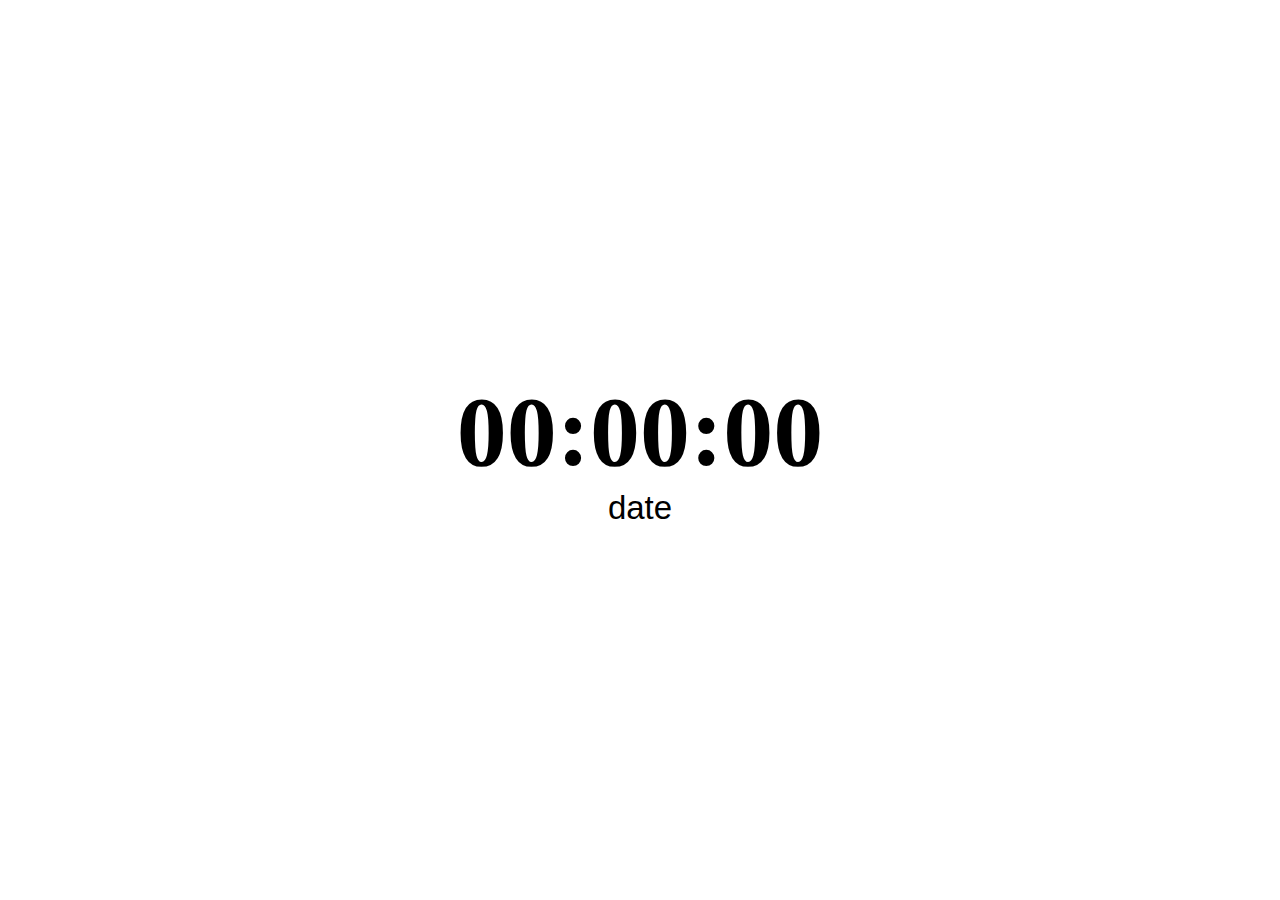
<file: Clock1/index.html>
<!DOCTYPE html>
<html lang="es">
<head>
    <meta charset="UTF-8">
    <meta http-equiv="X-UA-Compatible" content="IE=edge">
    <meta name="viewport" content="width=device-width, initial-scale=1.0">
    <link rel="stylesheet" href="style.css">
    <script defer src="reloj.js"></script>
    <title>Reloj</title>
</head>
<body>
    <main>
        <article class="clock">
            <h1 id="time">00:00:00 </h1>
            <p id="date">date</p>
        </article>
    </main>
</body>
</html>
</file>
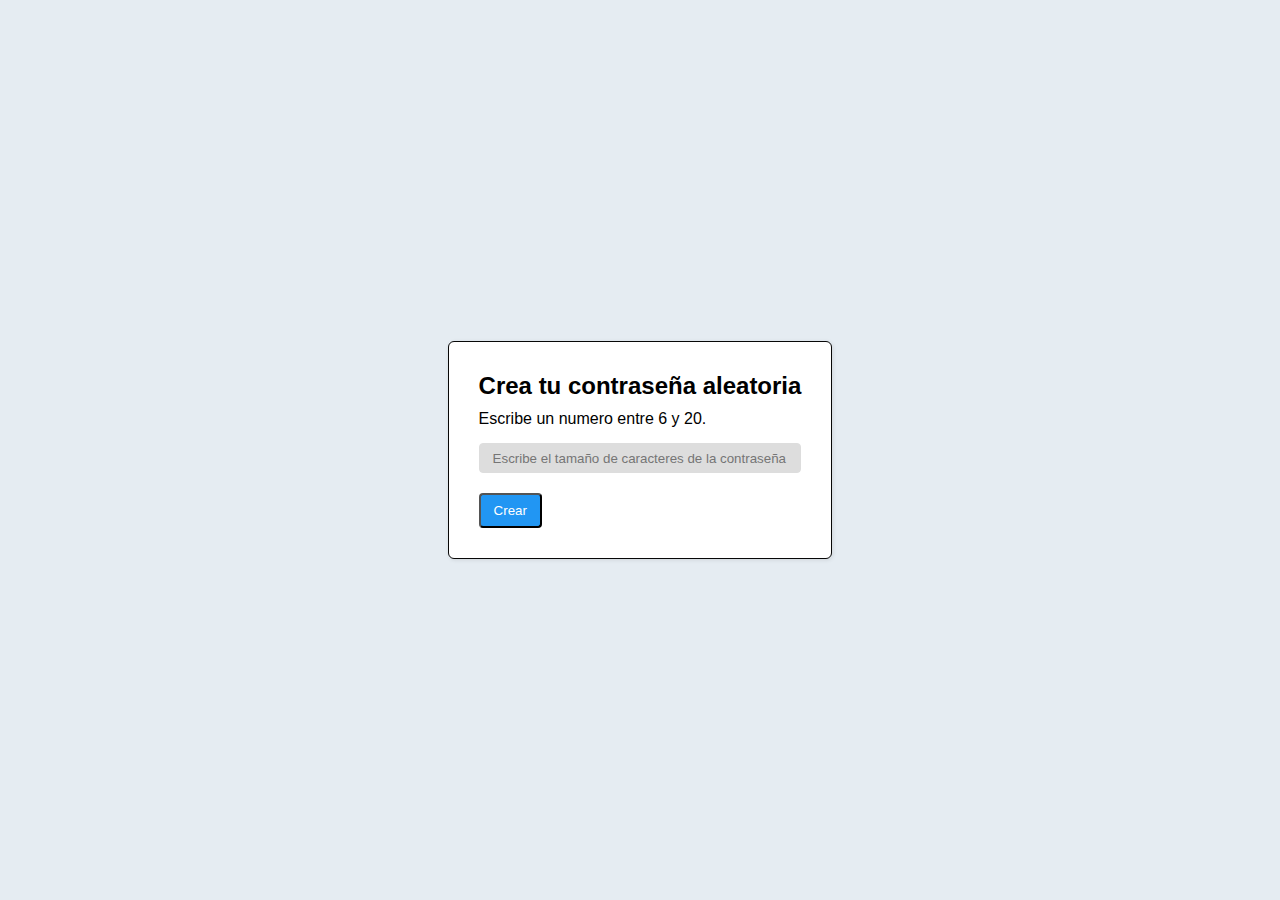
<file: Generador de claves 2/index.html>
<!DOCTYPE html>
<html lang="es">

<head>
    <meta charset="UTF-8" />
    <meta http-equiv="X-UA-Compatible" content="IE=edge" />
    <meta name="viewport" content="width=device-width, initial-scale=1.0" />
    <link rel="stylesheet" href="style.css" />
    <script defer src="index.js"></script>
    <title>Generador de contraseñas 2</title>
</head>

<body>
    <main>
        <section id="generador">
            <form  id="crearClave" name="crearClave" action="#" >

                <h2>Crea tu contraseña aleatoria</h2>
                <label id="texto">
                    Escribe un numero entre 6 y 20.
                </label>
                <p>
                    <input type="text" name="password" id="password" placeholder="Escribe el tamaño de caracteres de la contraseña"/>
                    
                </p>                                
                <button type="submit" id="crear" value="Otra vez"/>Crear</button>
            </form>
        </section>
    </main>
</body>

</html>
</file>
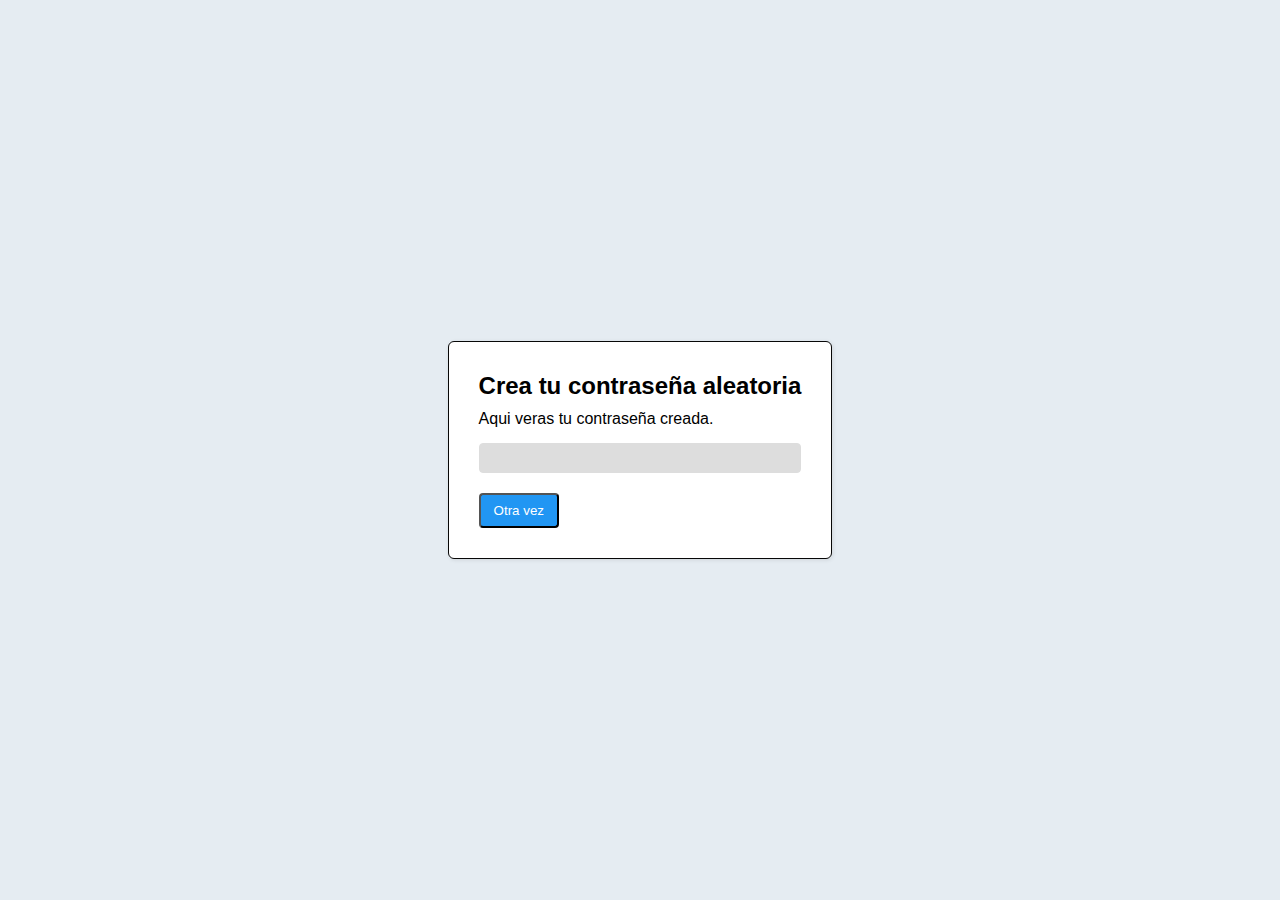
<file: Generador de contraseñas/index.html>
<!DOCTYPE html>
<html lang="es">

<head>
    <meta charset="UTF-8" />
    <meta http-equiv="X-UA-Compatible" content="IE=edge" />
    <meta name="viewport" content="width=device-width, initial-scale=1.0" />
    <link rel="stylesheet" href="style.css" />
    <script defer src="index.js"></script>
    <title>Generador de contraseñas</title>
</head>

<body>
    <main>
        <section id="generador">
            <form  id="crearContraseña" name="crearContraseña" action="#" novalidate>

                <h2>Crea tu contraseña aleatoria</h2>
                <label>
                    Aqui veras tu contraseña creada.
                </label>
                <p id="contraseña">
                
                </p>
                <input type="reset" id="reset" value="Otra vez"/>
            </form>
        </section>
    </main>
</body>

</html>
</file>
<file: Clock1/style.css>
*{
    margin: 0px;
    padding: 0px;
}
body{
    height: 100vh;
    display: flex;
    justify-content:center;
    align-items:center;
    background: rgba(255,255,255);
    font-family: 'Lucida Sans', 'Lucida Sans Regular';
}
.clock{
    text-align: center;
}
.clock h1{
    font-size: 100px;
}
.clock p{
    font-size: 33px;
    font-family: Verdana, Geneva, Tahoma, sans-serif;

}
</file>
<file: Generador de claves 2/style.css>
* {
    margin:0;
    padding:0;
    box-sizing:border-box;
  }
  body {
    font-size:16px;
    font-family:sans-serif;
    display:flex;
    align-items:center;
    justify-content:center;
    min-height:100vh;
    background:#e5ecf2;
  }
  h2{
    text-align:center;
    padding-bottom: 10px;
  }
  #generador {
    background:#fff;
    border: 1px solid rgb(7, 7, 7);
    padding:30px;
    border-radius:6px;
    box-shadow: 1px 1px 4px rgba(0,0,0,0.1);
  }
  #password {
    background:#ddd;
    min-height:30px;
    padding:5px 13px;
    margin-top:15px;
    border: 1px solid #ddd;
    border-radius:4px;
    margin-bottom:20px;
    width: 100%;
  }
  #password:focus {
    outline:none;
    border:1px solid blue;
  }
  .invalid{
    border: solid 1px red;
    box-shadow: 0 0 10px red;
  }
  .error {
    display: block;
    text-align:left;
    font-size: 10px;
    color:rgb(247, 12, 12);
    padding-bottom: 15px;
    
  }
  .claveGenerada{
    background:#ddd;
    min-height:30px;
    padding:5px 13px;
    margin-top:15px;
    border: 1px solid #ddd;
    border-radius:4px;
    margin-bottom:20px;
    width: 100%;
  }
       
  #crear {
    display: inline-block;
    color:#fff;
    background:#2196f3;
    text-decoration:none;
    padding:8px 13px;
    border-radius:4px;
    
  }
</file>
<file: Generador de contraseñas/style.css>
* {
    margin:0;
    padding:0;
    box-sizing:border-box;
  }
  body {
    font-size:16px;
    font-family:sans-serif;
    display:flex;
    align-items:center;
    justify-content:center;
    min-height:100vh;
    background:#e5ecf2;
  }
  h2{
    text-align:center;
    padding-bottom: 10px;
  }
  #generador {
    background:#fff;
    border: 1px solid rgb(7, 7, 7);
    padding:30px;
    border-radius:6px;
    box-shadow: 1px 1px 4px rgba(0,0,0,0.1);
  }
  #contraseña {
    background:#ddd;
    min-height:30px;
    padding:5px 13px;
    margin-top:15px;
    border: 1px solid #ddd;
    border-radius:4px;
    margin-bottom:20px;
    width: 100%;
  }
  #numero:focus {
    outline:none;
    border:1px solid blue;
  }
  #claveGenerada{
    background:#dfd;
    min-height:30px;
    padding:5px 13px;
    margin-top:15px;
    border: 1px solid #ddd;
    border-radius:4px;
    margin-bottom:20px;
    width: 100%;
  }
     
  #reset {
    display: inline-block;
    color:#fff;
    background:#2196f3;
    text-decoration:none;
    padding:8px 13px;
    border-radius:4px;
    
  }
</file>
